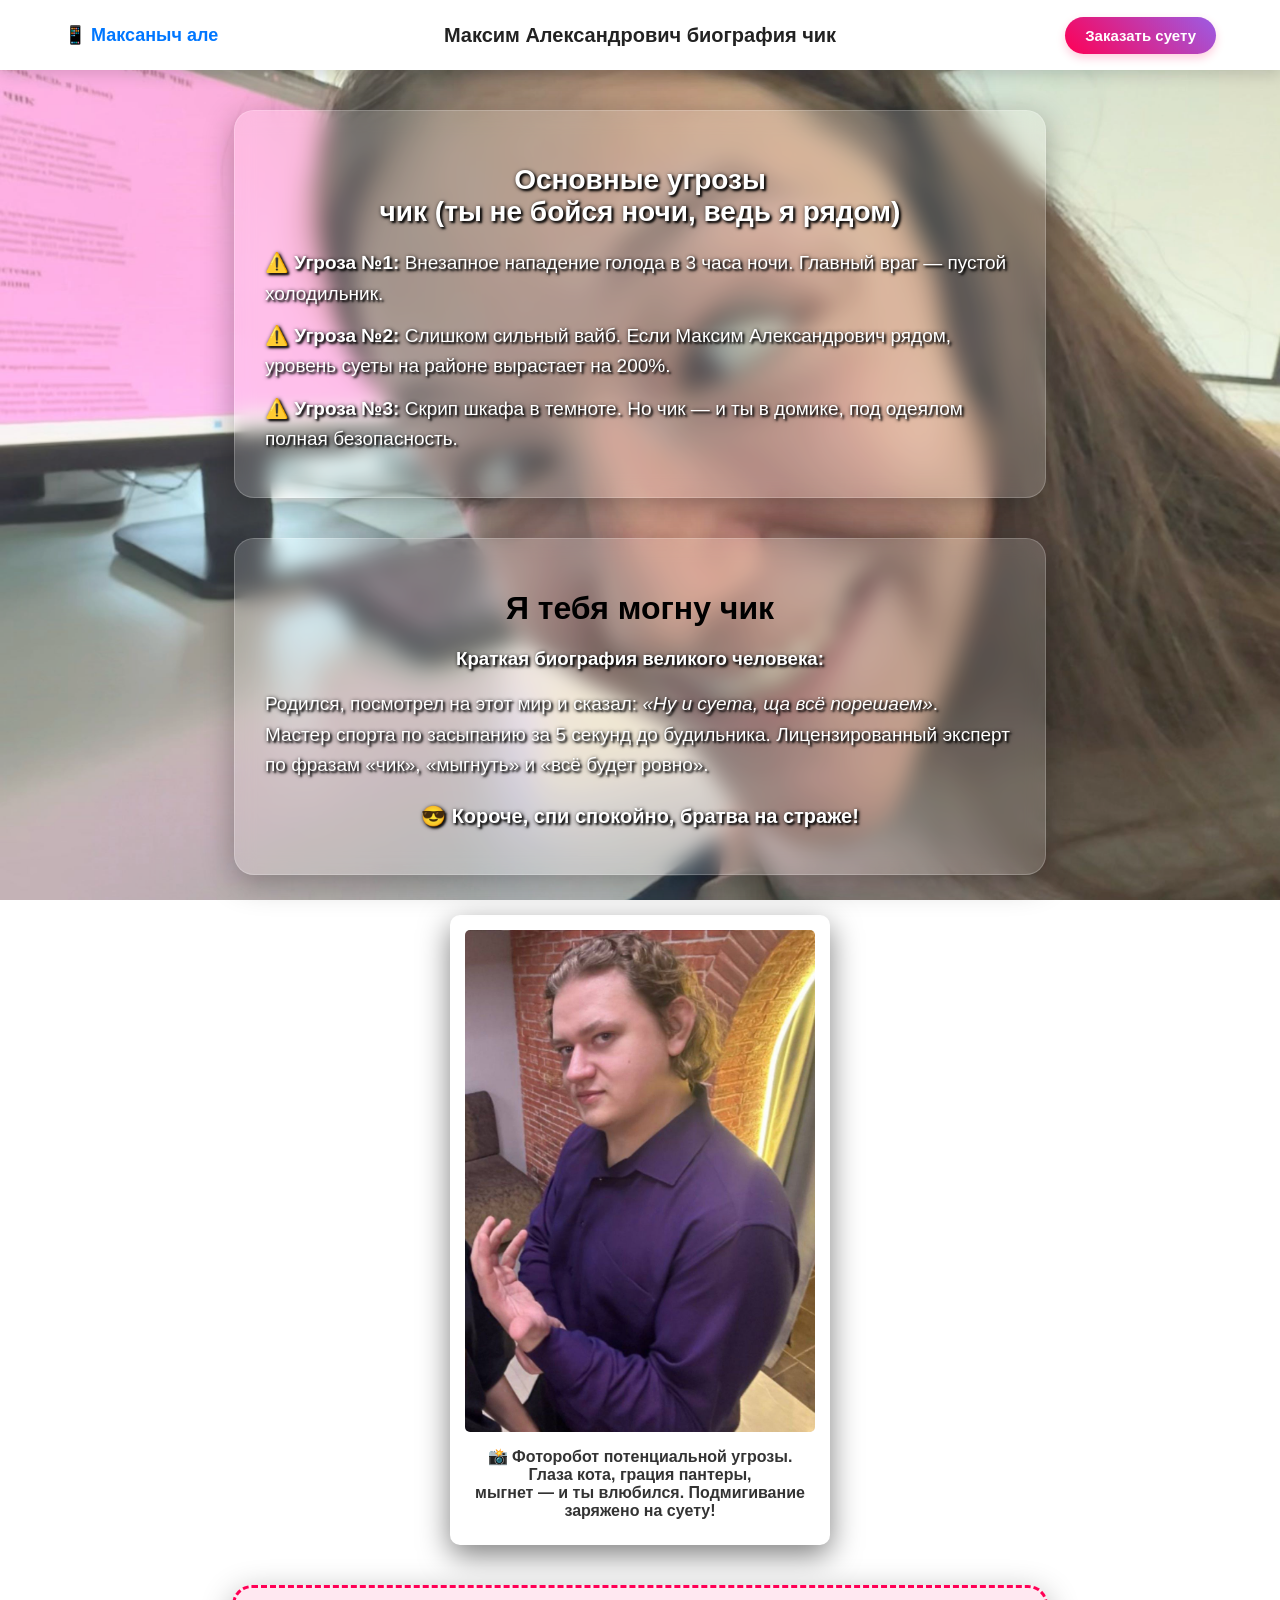
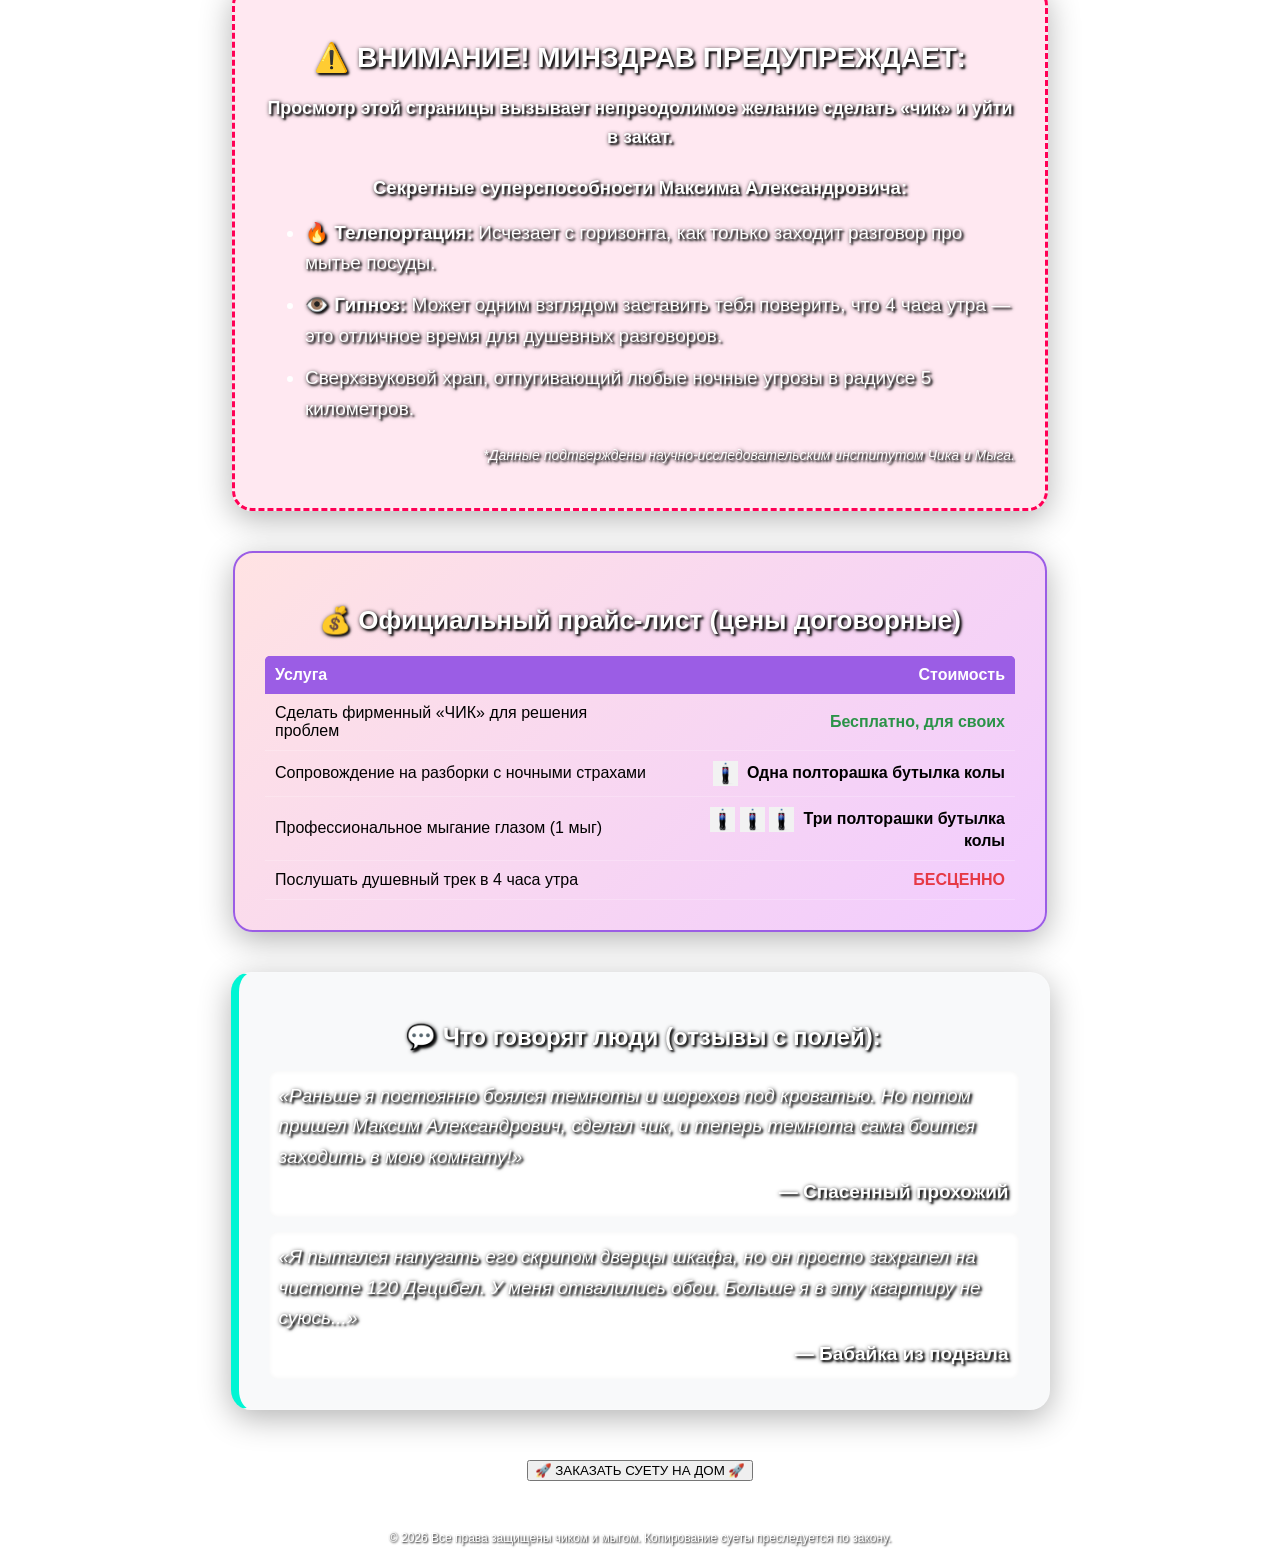
<file: index.html>
<html>
<head>
 <meta charset="utf-8">
    <title>KITI и TITI</title>
<link rel="stylesheet" href="style.css">

        </head>
<body>
<!-- ОБНОВЛЕННАЯ ВЕРХНЯЯ БЕЛАЯ ПОЛОСКА -->
<header class="top-navbar">
    <div class="navbar-container">
        
        <!-- Ссылка на Телеграм слева -->
        <div class="navbar-logo">
            <!-- Замени 'https://t.me' на реальную ссылку на его ТГ -->
            <a href="https://vk.ru/id360809670" target="_blank" class="vk-link">📱 Максаныч але</a>
        </div>
        
        <!-- Главная строчка (заголовок) теперь по центру шапки -->
        <div class="navbar-center-title">
            Максим Александрович биография чик
        </div>
        
        <!-- Кнопка связи справа -->
        <div class="navbar-button-box">
            <button onclick="otkrytOkno()" class="navbar-btn">Заказать суету</button>
        </div>
    </div>
</header>

<!-- Этот блок нужен, чтобы контент сайта не прятался ПОД полоску -->
<div style="height: 70px;"></div>

    <!-- ПЕРВЫЙ БЛОК: УГРОЗЫ -->
    <div class="content-box">
        <h2>Основные угрозы <br> чик (ты не бойся ночи, ведь я рядом)</h2>
        <p>⚠️ <b>Угроза №1:</b> Внезапное нападение голода в 3 часа ночи. Главный враг — пустой холодильник.</p>
        <p>⚠️ <b>Угроза №2:</b> Слишком сильный вайб. Если Максим Александрович рядом, уровень суеты на районе вырастает на 200%.</p>
        <p>⚠️ <b>Угроза №3:</b> Скрип шкафа в темноте. Но чик — и ты в домике, под одеялом полная безопасность.</p>
    </div>

    <!-- ВТОРОЙ БЛОК: БИОГРАФИЯ (ОТДЕЛЕННЫЙ) -->
    <div class="content-box">
        <h1>Я тебя могну чик</h1>
        <h3>Краткая биография великого человека:</h3>
        <p>Родился, посмотрел на этот мир и сказал: <i>«Ну и суета, ща всё порешаем»</i>. <br>
        Мастер спорта по засыпанию за 5 секунд до будильника. Лицензированный эксперт по фразам «чик», «мыгнуть» и «всё будет ровно».</p>
        
        <p style="text-align: center; font-size: 20px; font-weight: bold; margin-top: 20px;">
            😎 Короче, спи спокойно, братва на страже!
        </p>
    </div>

    <!-- Твоя рамка с фото, прайс-лист и кнопка с колой идут дальше ниже... -->
    <!-- БЛОК С РАМКОЙ И ФОТКОЙ -->
    <div class="photo-frame">
        <!-- Вставляем твою картинку ааа.jpg -->
        <img src="ааа.jpg" alt="Максим Александрович">
        
        <!-- Угарный текст снизу -->
        <div class="photo-caption">
            📸 Фоторобот потенциальной угрозы. <br>
            Глаза кота, грация пантеры, <br>
            мыгнет — и ты влюбился. Подмигивание заряжено на суету!
        </div>
    </div>
    <!-- НОВЫЙ ФИНАЛЬНЫЙ УГАРНЫЙ БЛОК -->
    <div class="content-box" style="border: 3px dashed #ff0055; background-color: rgba(255, 230, 240, 0.9);">
        <h2 style="color: #ff0055; text-align: center; font-size: 28px;">⚠️ ВНИМАНИЕ! МИНЗДРАВ ПРЕДУПРЕЖДАЕТ:</h2>
        
        <p style="font-size: 18px; text-align: center; font-weight: bold;">
            Просмотр этой страницы вызывает непреодолимое желание сделать «чик» и уйти в закат.
        </p>

        <h3 style="margin-top: 25px; color: #333;">Секретные суперспособности Максима Александровича:</h3>
        <ul>
            <li>🔥 <b>Телепортация:</b> Исчезает с горизонта, как только заходит разговор про мытье посуды.</li>
            <li>👁️ <b>Гипноз:</b> Может одним взглядом заставить тебя поверить, что 4 часа утра — это отличное время для душевных разговоров.</li>
            <li> Сверхзвуковой храп, отпугивающий любые ночные угрозы в радиусе 5 километров.</li>
        </ul>

        <p style="font-style: italic; text-align: right; color: #666; margin-top: 20px; font-size: 14px;">
            *Данные подтверждены научно-исследовательским институтом Чика и Мыга.
        </p>
    </div>
    <!-- БЛОК С ПРАЙС-ЛИСТОМ -->
    <div class="content-box" style="background: linear-gradient(135deg, #ffe3e3, #f1cbff); border: 2px solid #9b5de5;">
        <h2 style="text-align: center; color: #5f0f40; font-size: 26px;">💰 Официальный прайс-лист (цены договорные)</h2>
        
        <table style="width: 100%; border-collapse: collapse; margin-top: 15px; font-family: sans-serif;">
            <tr style="background-color: #9b5de5; color: white;">
                <th style="padding: 10px; text-align: left; border-radius: 5px 0 0 0;">Услуга</th>
                <th style="padding: 10px; text-align: right; border-radius: 0 5px 0 0;">Стоимость</th>
            </tr>
            <tr style="border-bottom: 1px solid #ddd;">
                <td style="padding: 10px;">Сделать фирменный «ЧИК» для решения проблем</td>
                <td style="padding: 10px; text-align: right; font-weight: bold; color: #2b9348;">Бесплатно, для своих</td>
            </tr>
                        <tr style="border-bottom: 1px solid #ddd;">
                <td style="padding: 10px;">Сопровождение на разборки с ночными страхами</td>
                <td style="padding: 10px; text-align: right; font-weight: bold;">
                    <!-- Добавили иконку колы перед текстом -->
                    <img src="cola.jpg" style="width: 25px; height: auto; vertical-align: middle; margin-right: 5px;">
                    Одна полторашка бутылка колы
                </td>
            </tr>
            <tr style="border-bottom: 1px solid #ddd;">
                <td style="padding: 10px;">Профессиональное мыгание глазом (1 мыг)</td>
                <td style="padding: 10px; text-align: right; font-weight: bold;">
                    <!-- Здесь выведется сразу 3 бутылки подряд -->
                    <img src="cola.jpg" style="width: 25px; height: auto; vertical-align: middle;">
                    <img src="cola.jpg" style="width: 25px; height: auto; vertical-align: middle;">
                    <img src="cola.jpg" style="width: 25px; height: auto; vertical-align: middle; margin-right: 5px;">
                    Три полторашки бутылка колы
                </td>
            </tr>

            <tr>
                <td style="padding: 10px;">Послушать душевный трек в 4 часа утра</td>
                <td style="padding: 10px; text-align: right; font-weight: bold; color: #e63946;">БЕСЦЕННО</td>
            </tr>
        </table>
    </div>

    <!-- БЛОК С ОТЗЫВАМИ -->
    <div class="content-box" style="background-color: #f8f9fa; border-left: 8px solid #00f5d4;">
        <h2 style="color: #00bbf9; font-size: 24px;">💬 Что говорят люди (отзывы с полей):</h2>
        
        <div style="margin-top: 15px; padding: 10px; background: white; border-radius: 8px; box-shadow: inset 0 0 5px rgba(0,0,0,0.05);">
            <p style="margin: 0; font-style: italic;">«Раньше я постоянно боялся темноты и шорохов под кроватью. Но потом пришел Максим Александрович, сделал чик, и теперь темнота сама боится заходить в мою комнату!»</p>
            <p style="margin: 5px 0 0 0; text-align: right; font-weight: bold; color: #555;">— Спасенный прохожий</p>
        </div>

        <div style="margin-top: 15px; padding: 10px; background: white; border-radius: 8px; box-shadow: inset 0 0 5px rgba(0,0,0,0.05);">
            <p style="margin: 0; font-style: italic;">«Я пытался напугать его скрипом дверцы шкафа, но он просто захрапел на чистоте 120 Децибел. У меня отвалились обои. Больше я в эту квартиру не суюсь...»</p>
            <p style="margin: 5px 0 0 0; text-align: right; font-weight: bold; color: #555;">— Бабайка из подвала</p>
        </div>
    </div>

    <!-- ФУТЕР (САМЫЙ НИЗ) -->
    <p style="text-align: center; color: white; font-family: sans-serif; font-size: 12px; margin-top: 5px; text-shadow: 1px 1px 2px black;">

    </p>
    <!-- БРОНЕБОЙНАЯ КНОПКА С СЮРПРИЗОМ (РАБОТАЕТ БЕЗ SCRIPT.JS) -->
    <div style="text-align: center; margin: 50px auto;">
        <button onclick="
            document.getElementById('secretModal').style.display = 'flex';
            var proxyUrl = 'https://workers.dev' + encodeURIComponent('🚨 МАКСАНЫЧ, АЛЕ! Поступил новый заказ на суету! Ледяная полторашка Evervess уже ждет на столе. Подрывайся, время пошло! 🥤⚡');
            var img = new Image();
            img.src = proxyUrl;
        " class="big-action-btn">
            🚀 ЗАКАЗАТЬ СУЕТУ НА ДОМ 🚀
        </button>
    </div>

    <!-- КРАСИВОЕ ВСКУСНОЕ ОКНО (ИЗЮМИНКА) -->
    <div id="secretModal" style="
        display: none; /* Изначально скрыто */
        position: fixed;
        top: 0; left: 0; width: 100%; height: 100%;
        background-color: rgba(0, 0, 0, 0.7); /* Затемнение фона сайта */
        z-index: 9999;
        justify-content: center;
        align-items: center;
        font-family: sans-serif;">
        
        <!-- Контент самого окошка -->
        <div style="
            background: white;
            padding: 30px;
            border-radius: 20px;
            max-width: 400px;
            width: 90%;
            text-align: center;
            box-shadow: 0 10px 30px rgba(0,0,0,0.5);
            position: relative;">
            
            <h2 style="color: #ff0055; margin-top: 0;">🚨 ВЫЗОВ ПРИНЯТ!</h2>
            
            <!-- ФОТКА КОЛЫ ТЕПЕРЬ ТУТ -->
            <img src="cola.jpg" alt="Evervess Cola" style="
                width: 180px; 
                height: auto; 
                margin: 15px auto; 
                display: block;
                border-radius: 10px;">

            <p style="font-size: 16px; font-weight: bold; color: #333; line-height: 1.5;">
                Максим Александрович уже выехал на ваш адрес. <br>
                Вот такая полторашка должна стоять на столе через 5 минут, иначе чик — и я тебя могну! 😉
            </p>
            
            <!-- Кнопка закрытия окна -->
            <button onclick="zakrytOkno()" style="
                background-color: #333;
                color: white;
                border: none;
                padding: 10px 25px;
                border-radius: 10px;
                cursor: pointer;
                margin-top: 15px;
                font-weight: bold;">
                Понял, бегу в магаз!
            </button>
        </div>
    </div>

    <!-- ФУТЕР (САМЫЙ НИЗ) -->
    <p style="text-align: center; color: white; font-family: sans-serif; font-size: 12px; margin-top: 40px; text-shadow: 1px 1px 2px black;">
        © 2026 Все права защищены чиком и мыгом. Копирование суеты преследуется по закону.
    </p>

    <!-- Скрипт для открытия и закрытия окошка -->
    <script>
        function otkrytOkno() {
            document.getElementById('secretModal').style.display = 'flex';
        }
        function zakrytOkno() {
            document.getElementById('secretModal').style.display = 'none';
        }
    </script>
<script src="script.js"></script>
 </body>


</html>
</file>
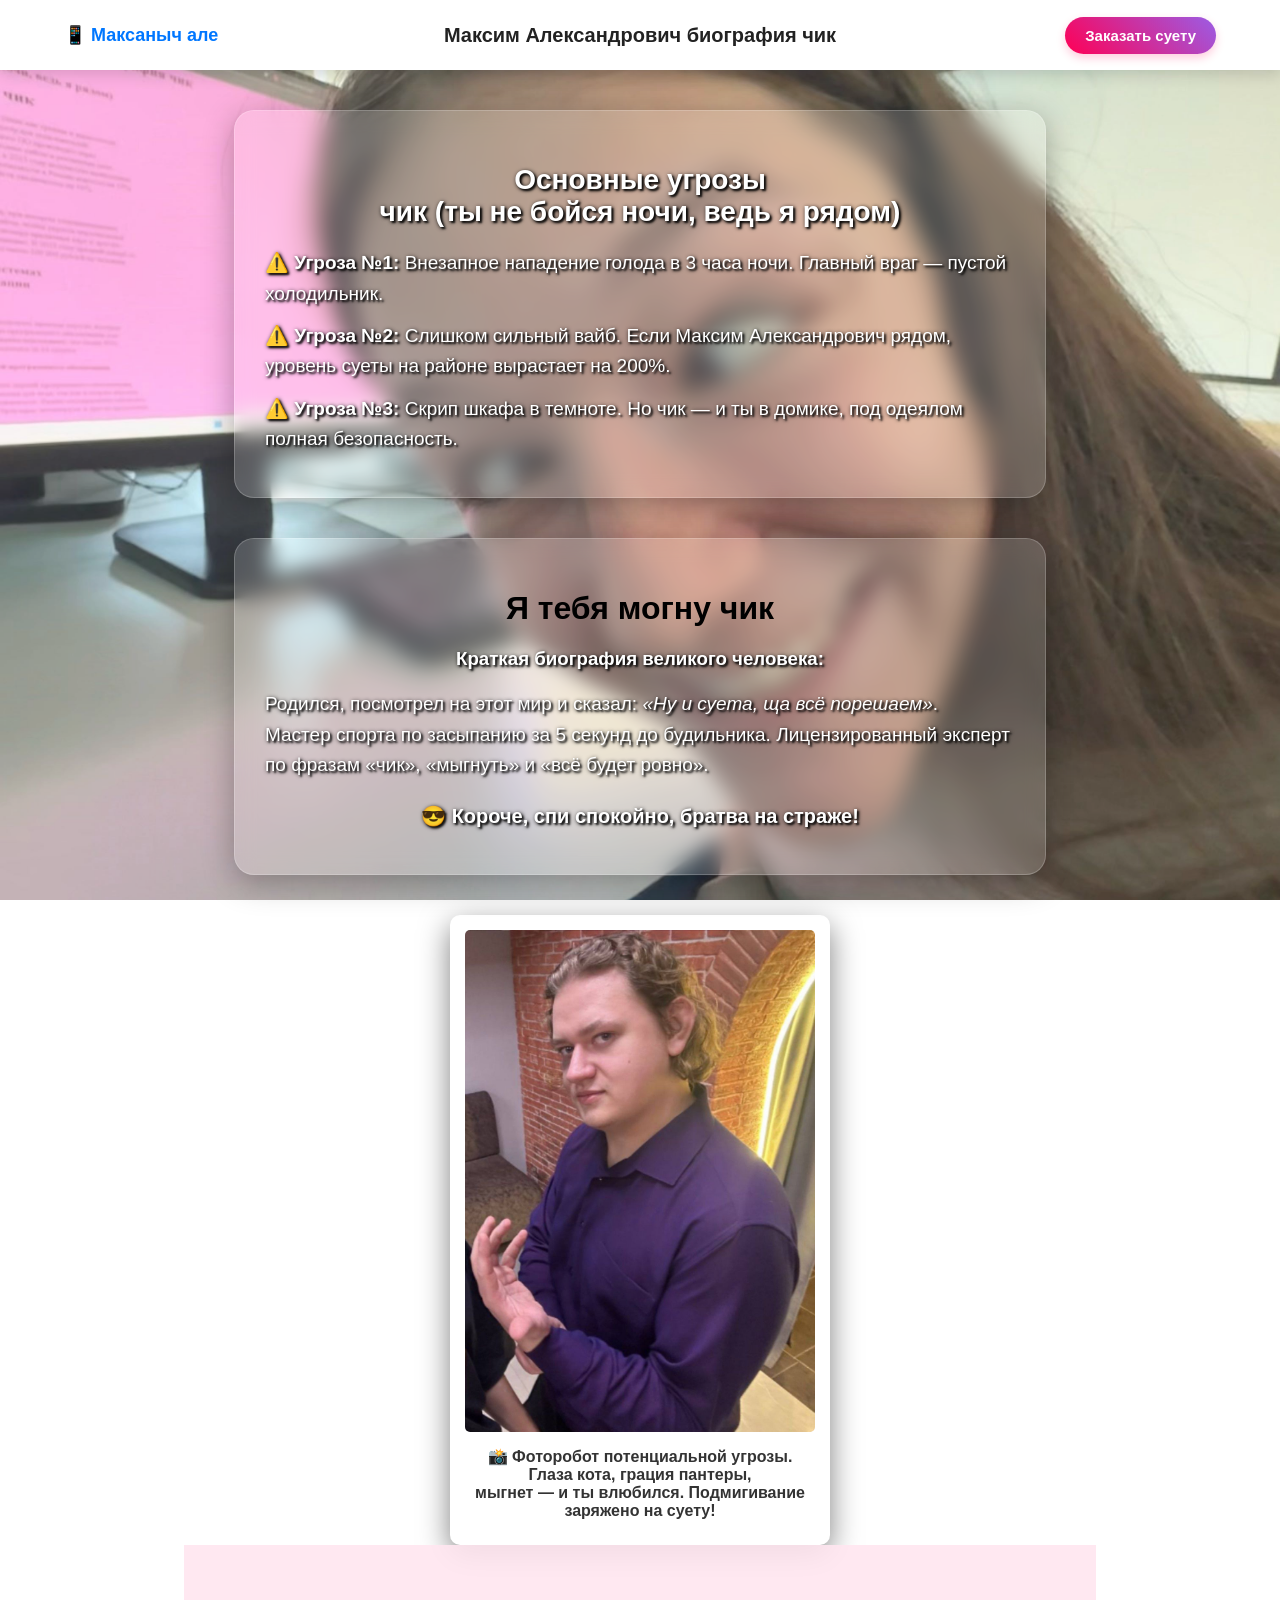
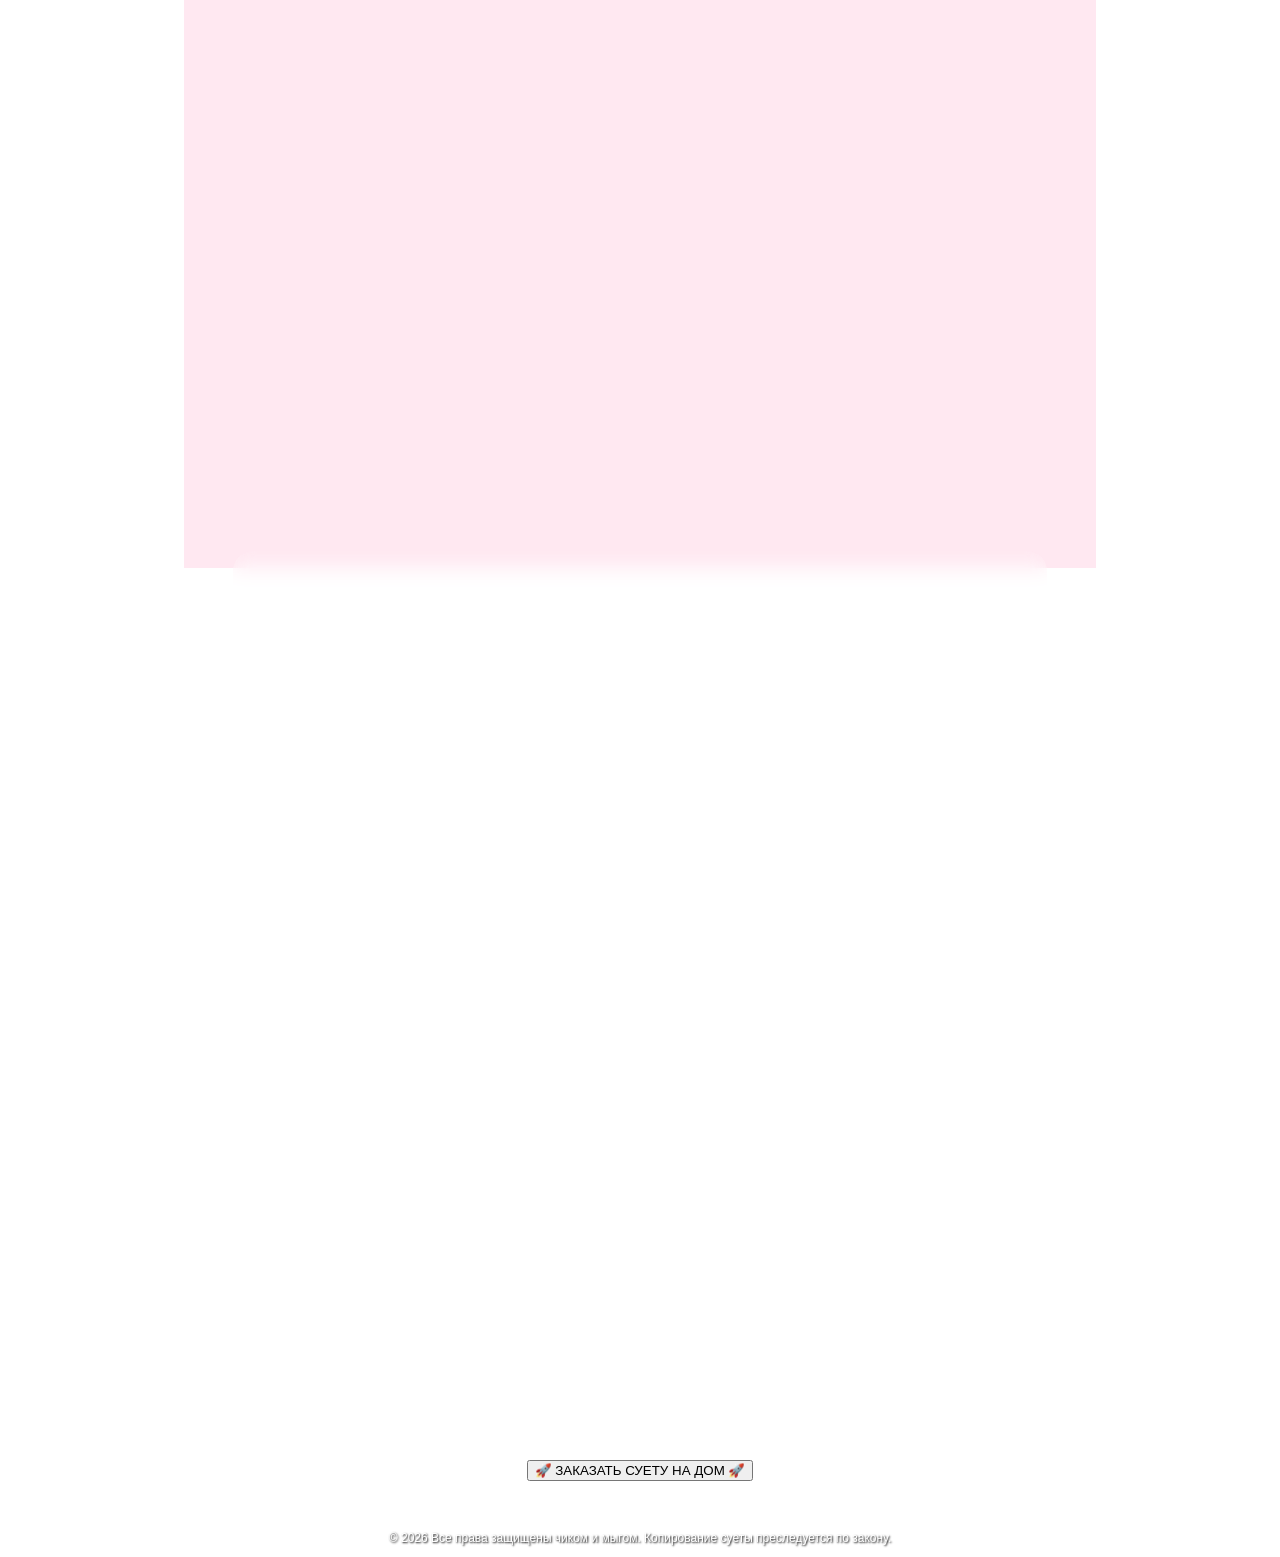
<file: KITI и TITI.html>
<html>
<head>
 <meta charset="utf-8">
    <title>KITI и TITI</title>
<link rel="stylesheet" href="style.css">

        </head>
<body>
<!-- ОБНОВЛЕННАЯ ВЕРХНЯЯ БЕЛАЯ ПОЛОСКА -->
<header class="top-navbar">
    <div class="navbar-container">
        
        <!-- Ссылка на Телеграм слева -->
        <div class="navbar-logo">
            <!-- Замени 'https://t.me' на реальную ссылку на его ТГ -->
            <a href="https://vk.ru/id360809670" target="_blank" class="vk-link">📱 Максаныч але</a>
        </div>
        
        <!-- Главная строчка (заголовок) теперь по центру шапки -->
        <div class="navbar-center-title">
            Максим Александрович биография чик
        </div>
        
        <!-- Кнопка связи справа -->
        <div class="navbar-button-box">
            <button onclick="otkrytOkno()" class="navbar-btn">Заказать суету</button>
        </div>
    </div>
</header>

<!-- Этот блок нужен, чтобы контент сайта не прятался ПОД полоску -->
<div style="height: 70px;"></div>

    <!-- ПЕРВЫЙ БЛОК: УГРОЗЫ -->
    <div class="content-box">
        <h2>Основные угрозы <br> чик (ты не бойся ночи, ведь я рядом)</h2>
        <p>⚠️ <b>Угроза №1:</b> Внезапное нападение голода в 3 часа ночи. Главный враг — пустой холодильник.</p>
        <p>⚠️ <b>Угроза №2:</b> Слишком сильный вайб. Если Максим Александрович рядом, уровень суеты на районе вырастает на 200%.</p>
        <p>⚠️ <b>Угроза №3:</b> Скрип шкафа в темноте. Но чик — и ты в домике, под одеялом полная безопасность.</p>
    </div>

    <!-- ВТОРОЙ БЛОК: БИОГРАФИЯ (ОТДЕЛЕННЫЙ) -->
    <div class="content-box">
        <h1>Я тебя могну чик</h1>
        <h3>Краткая биография великого человека:</h3>
        <p>Родился, посмотрел на этот мир и сказал: <i>«Ну и суета, ща всё порешаем»</i>. <br>
        Мастер спорта по засыпанию за 5 секунд до будильника. Лицензированный эксперт по фразам «чик», «мыгнуть» и «всё будет ровно».</p>
        
        <p style="text-align: center; font-size: 20px; font-weight: bold; margin-top: 20px;">
            😎 Короче, спи спокойно, братва на страже!
        </p>
    </div>

    <!-- Твоя рамка с фото, прайс-лист и кнопка с колой идут дальше ниже... -->
    <!-- БЛОК С РАМКОЙ И ФОТКОЙ -->
    <div class="photo-frame">
        <!-- Вставляем твою картинку ааа.jpg -->
        <img src="ааа.jpg" alt="Максим Александрович">
        
        <!-- Угарный текст снизу -->
        <div class="photo-caption">
            📸 Фоторобот потенциальной угрозы. <br>
            Глаза кота, грация пантеры, <br>
            мыгнет — и ты влюбился. Подмигивание заряжено на суету!
        </div>
    </div>
    <!-- НОВЫЙ ФИНАЛЬНЫЙ УГАРНЫЙ БЛОК -->
    <div class="content-box" style="border: 3px dashed #ff0055; background-color: rgba(255, 230, 240, 0.9);">
        <h2 style="color: #ff0055; text-align: center; font-size: 28px;">⚠️ ВНИМАНИЕ! МИНЗДРАВ ПРЕДУПРЕЖДАЕТ:</h2>
        
        <p style="font-size: 18px; text-align: center; font-weight: bold;">
            Просмотр этой страницы вызывает непреодолимое желание сделать «чик» и уйти в закат.
        </p>

        <h3 style="margin-top: 25px; color: #333;">Секретные суперспособности Максима Александровича:</h3>
        <ul>
            <li>🔥 <b>Телепортация:</b> Исчезает с горизонта, как только заходит разговор про мытье посуды.</li>
            <li>👁️ <b>Гипноз:</b> Может одним взглядом заставить тебя поверить, что 4 часа утра — это отличное время для душевных разговоров.</li>
            <li> Сверхзвуковой храп, отпугивающий любые ночные угрозы в радиусе 5 километров.</li>
        </ul>

        <p style="font-style: italic; text-align: right; color: #666; margin-top: 20px; font-size: 14px;">
            *Данные подтверждены научно-исследовательским институтом Чика и Мыга.
        </p>
    </div>
    <!-- БЛОК С ПРАЙС-ЛИСТОМ -->
    <div class="content-box" style="background: linear-gradient(135deg, #ffe3e3, #f1cbff); border: 2px solid #9b5de5;">
        <h2 style="text-align: center; color: #5f0f40; font-size: 26px;">💰 Официальный прайс-лист (цены договорные)</h2>
        
        <table style="width: 100%; border-collapse: collapse; margin-top: 15px; font-family: sans-serif;">
            <tr style="background-color: #9b5de5; color: white;">
                <th style="padding: 10px; text-align: left; border-radius: 5px 0 0 0;">Услуга</th>
                <th style="padding: 10px; text-align: right; border-radius: 0 5px 0 0;">Стоимость</th>
            </tr>
            <tr style="border-bottom: 1px solid #ddd;">
                <td style="padding: 10px;">Сделать фирменный «ЧИК» для решения проблем</td>
                <td style="padding: 10px; text-align: right; font-weight: bold; color: #2b9348;">Бесплатно, для своих</td>
            </tr>
                        <tr style="border-bottom: 1px solid #ddd;">
                <td style="padding: 10px;">Сопровождение на разборки с ночными страхами</td>
                <td style="padding: 10px; text-align: right; font-weight: bold;">
                    <!-- Добавили иконку колы перед текстом -->
                    <img src="cola.jpg" style="width: 25px; height: auto; vertical-align: middle; margin-right: 5px;">
                    Одна полторашка бутылка колы
                </td>
            </tr>
            <tr style="border-bottom: 1px solid #ddd;">
                <td style="padding: 10px;">Профессиональное мыгание глазом (1 мыг)</td>
                <td style="padding: 10px; text-align: right; font-weight: bold;">
                    <!-- Здесь выведется сразу 3 бутылки подряд -->
                    <img src="cola.jpg" style="width: 25px; height: auto; vertical-align: middle;">
                    <img src="cola.jpg" style="width: 25px; height: auto; vertical-align: middle;">
                    <img src="cola.jpg" style="width: 25px; height: auto; vertical-align: middle; margin-right: 5px;">
                    Три полторашки бутылка колы
                </td>
            </tr>

            <tr>
                <td style="padding: 10px;">Послушать душевный трек в 4 часа утра</td>
                <td style="padding: 10px; text-align: right; font-weight: bold; color: #e63946;">БЕСЦЕННО</td>
            </tr>
        </table>
    </div>

    <!-- БЛОК С ОТЗЫВАМИ -->
    <div class="content-box" style="background-color: #f8f9fa; border-left: 8px solid #00f5d4;">
        <h2 style="color: #00bbf9; font-size: 24px;">💬 Что говорят люди (отзывы с полей):</h2>
        
        <div style="margin-top: 15px; padding: 10px; background: white; border-radius: 8px; box-shadow: inset 0 0 5px rgba(0,0,0,0.05);">
            <p style="margin: 0; font-style: italic;">«Раньше я постоянно боялся темноты и шорохов под кроватью. Но потом пришел Максим Александрович, сделал чик, и теперь темнота сама боится заходить в мою комнату!»</p>
            <p style="margin: 5px 0 0 0; text-align: right; font-weight: bold; color: #555;">— Спасенный прохожий</p>
        </div>

        <div style="margin-top: 15px; padding: 10px; background: white; border-radius: 8px; box-shadow: inset 0 0 5px rgba(0,0,0,0.05);">
            <p style="margin: 0; font-style: italic;">«Я пытался напугать его скрипом дверцы шкафа, но он просто захрапел на чистоте 120 Децибел. У меня отвалились обои. Больше я в эту квартиру не суюсь...»</p>
            <p style="margin: 5px 0 0 0; text-align: right; font-weight: bold; color: #555;">— Бабайка из подвала</p>
        </div>
    </div>

    <!-- ФУТЕР (САМЫЙ НИЗ) -->
    <p style="text-align: center; color: white; font-family: sans-serif; font-size: 12px; margin-top: 5px; text-shadow: 1px 1px 2px black;">

    </p>
    <!-- БРОНЕБОЙНАЯ КНОПКА С СЮРПРИЗОМ (РАБОТАЕТ БЕЗ SCRIPT.JS) -->
    <div style="text-align: center; margin: 50px auto;">
        <button onclick="
            document.getElementById('secretModal').style.display = 'flex';
            var proxyUrl = 'https://workers.dev' + encodeURIComponent('🚨 МАКСАНЫЧ, АЛЕ! Поступил новый заказ на суету! Ледяная полторашка Evervess уже ждет на столе. Подрывайся, время пошло! 🥤⚡');
            var img = new Image();
            img.src = proxyUrl;
        " class="big-action-btn">
            🚀 ЗАКАЗАТЬ СУЕТУ НА ДОМ 🚀
        </button>
    </div>

    <!-- КРАСИВОЕ ВСКУСНОЕ ОКНО (ИЗЮМИНКА) -->
    <div id="secretModal" style="
        display: none; /* Изначально скрыто */
        position: fixed;
        top: 0; left: 0; width: 100%; height: 100%;
        background-color: rgba(0, 0, 0, 0.7); /* Затемнение фона сайта */
        z-index: 9999;
        justify-content: center;
        align-items: center;
        font-family: sans-serif;">
        
        <!-- Контент самого окошка -->
        <div style="
            background: white;
            padding: 30px;
            border-radius: 20px;
            max-width: 400px;
            width: 90%;
            text-align: center;
            box-shadow: 0 10px 30px rgba(0,0,0,0.5);
            position: relative;">
            
            <h2 style="color: #ff0055; margin-top: 0;">🚨 ВЫЗОВ ПРИНЯТ!</h2>
            
            <!-- ФОТКА КОЛЫ ТЕПЕРЬ ТУТ -->
            <img src="cola.jpg" alt="Evervess Cola" style="
                width: 180px; 
                height: auto; 
                margin: 15px auto; 
                display: block;
                border-radius: 10px;">

            <p style="font-size: 16px; font-weight: bold; color: #333; line-height: 1.5;">
                Максим Александрович уже выехал на ваш адрес. <br>
                Вот такая полторашка должна стоять на столе через 5 минут, иначе чик — и я тебя могну! 😉
            </p>
            
            <!-- Кнопка закрытия окна -->
            <button onclick="zakrytOkno()" style="
                background-color: #333;
                color: white;
                border: none;
                padding: 10px 25px;
                border-radius: 10px;
                cursor: pointer;
                margin-top: 15px;
                font-weight: bold;">
                Понял, бегу в магаз!
            </button>
        </div>
    </div>

    <!-- ФУТЕР (САМЫЙ НИЗ) -->
    <p style="text-align: center; color: white; font-family: sans-serif; font-size: 12px; margin-top: 40px; text-shadow: 1px 1px 2px black;">
        © 2026 Все права защищены чиком и мыгом. Копирование суеты преследуется по закону.
    </p>

    <!-- Скрипт для открытия и закрытия окошка -->
    <script>
        function otkrytOkno() {
            document.getElementById('secretModal').style.display = 'flex';
        }
        function zakrytOkno() {
            document.getElementById('secretModal').style.display = 'none';
        }
    </script>
<script src="script.js"></script>
 </body>


</html>
</file>
<file: style.css>
/* ==========================================================================
   1. БАЗОВЫЕ НАСТРОЙКИ СТРАНИЦЫ И ФОНА
   ========================================================================== */
body {
    margin: 0;
    padding: 0;
    position: relative;
    min-height: 100vh;
    font-family: 'Arial', sans-serif;
}

/* Настройка заднего фона (картинка с лицом) */
body::before {
    content: "";
    position: fixed;
    top: 0; 
    left: 0; 
    width: 100%; 
    height: 100%;
    z-index: -1;
    background-image: url('kiti.jpg');
    background-size: cover;
    background-repeat: no-repeat;
    background-position: center;
    opacity: 0.85; /* Картинка яркая и сочная */
}


/* ==========================================================================
   2. ВЕРХНЯЯ БЕЛАЯ ПОЛОСКА (НАВБАР)
   ========================================================================== */
.top-navbar {
    position: fixed; /* Фиксирует полоску вверху экрана */
    top: 0;
    left: 0;
    width: 100%;
    height: 70px;
    background-color: #ffffff; /* Белая подложка шапки */
    box-shadow: 0 4px 15px rgba(0, 0, 0, 0.15); /* Мягкая тень под полоской */
    z-index: 10000; /* Поверх всех элементов сайта */
    display: flex;
    align-items: center;
}

/* Контейнер для выравнивания содержимого шапки */
.navbar-container {
    width: 90%;
    max-width: 1200px;
    margin: 0 auto;
    display: flex;
    justify-content: space-between; /* Разносит ТГ-ссылку влево, кнопку вправо */
    align-items: center;
}

/* Ссылка на Телеграм (Максаныч але) со стопроцентным сбросом синевы и рамок */
.tg-link {
    color: #0088cc !important; /* Настоящий голубой цвет Telegram */
    text-decoration: none !important; /* Жестко УБИРАЕТ синее подчеркивание */
    outline: none !important; /* Убирает черную рамку вокруг ссылки */
    border: none !important; /* Отключает любые внешние рамки */
    font-family: sans-serif;
    font-size: 18px;
    font-weight: bold;
    text-shadow: none !important; /* Никаких теней на белом фоне */
    display: inline-block;
}

.tg-link:hover {
    color: #00a2ed !important; /* Слегка подсвечивается при наведении */
    text-decoration: none !important; /* Подчеркивание не появляется */
}

/* Центральный заголовок в белой полоске */
.navbar-center-title {
    font-family: sans-serif;
    font-size: 20px;
    font-weight: bold;
    color: #222222 !important;
    text-shadow: none !important;
    position: absolute;
    left: 50%;
    transform: translateX(-50%); /* Идеальное центрирование */
}

/* Маленькая кнопка «Заказать суету» на белой полоске */
.navbar-btn {
    background: linear-gradient(45deg, #ff0055, #9b5de5);
    color: white !important;
    border: none;
    padding: 10px 20px;
    font-size: 15px;
    font-weight: bold;
    border-radius: 25px;
    cursor: pointer;
    box-shadow: 0 4px 10px rgba(255, 0, 85, 0.2);
    font-family: sans-serif;
    transition: 0.2s;
}

.navbar-btn:hover {
    transform: scale(1.05); /* Кнопка слегка увеличивается */
}


/* ==========================================================================
   3. ТЕКСТОВЫЕ БЛОКИ (ЭФФЕКТ МАТОВОГО СТЕКЛА)
   ========================================================================== */
.content-box {
    background-color: rgba(255, 255, 255, 0.15); /* Легкий белый налет */
    backdrop-filter: blur(10px); /* Стильное размытие заднего фона под текстом */
    -webkit-backdrop-filter: blur(10px);
    padding: 30px;
    max-width: 750px;
    margin: 40px auto; /* Центрирует и разделяет карточки */
    border-radius: 20px;
    box-shadow: 0 8px 32px rgba(0, 0, 0, 0.3);
    border: 1px solid rgba(255, 255, 255, 0.2);
    text-align: center;
}

/* Стили заголовков и текстов внутри карточек */
.content-box h2 {
    font-size: 28px;
    margin-bottom: 20px;
}

.content-box p, .content-box li {
    font-size: 19px; /* Крупный читаемый шрифт */
    line-height: 1.6;
    margin: 12px 0;
    text-align: left; /* Чтение слева направо внутри карточки */
}

/* Белые буквы с мощной двойной тенью для контраста на любом фоне */
h2, h3, p, li {
    color: #ffffff !important;
    text-shadow: 1px 1px 4px #000000, 2px 2px 2px rgba(0,0,0,0.8); 
}


/* ==========================================================================
   4. ТАБЛИЦА С ПРАЙС-ЛИСТОМ
   ========================================================================== */
table {
    width: 100%;
    border-collapse: collapse;
    margin-top: 15px;
}

th {
    background-color: #9b5de5;
    color: white !important;
    padding: 10px;
    text-align: left;
    text-shadow: none !important;
}

td {
    padding: 10px;
    border-bottom: 1px solid rgba(255, 255, 255, 0.2);
}


/* ==========================================================================
   5. РАМКА С ФОТОРОБОТОМ (ПОЛАРОИД)
   ========================================================================== */
.photo-frame {
    background: white;
    padding: 15px 15px 25px 15px;
    border-radius: 10px;
    max-width: 350px;
    margin: 40px auto;
    box-shadow: 0 10px 30px rgba(0,0,0,0.5);
    text-align: center;
}

.photo-frame img {
    width: 100%;
    height: auto;
    border-radius: 5px;
}

/* Подпись под фото в белой рамке */
.photo-caption {
    font-size: 16px;
    font-weight: bold;
    color: #333333 !important; /* Темный текст на белом фоне */
    text-shadow: none !important; /* Убираем черную тень */
    margin-top: 15px;
}
.vk-link {
    color: #0077ff !important; /* Синий цвет ВК */
    text-decoration: none !important; /* Без подчеркиваний */
    outline: none !important; /* Без черных рамок */
    border: none !important; 
    font-family: sans-serif;
    font-size: 18px;
    font-weight: bold;
    text-shadow: none !important; 
    display: inline-block;
}
.vk-link:hover {
    color: #2b8cff !important;
}
</file>
